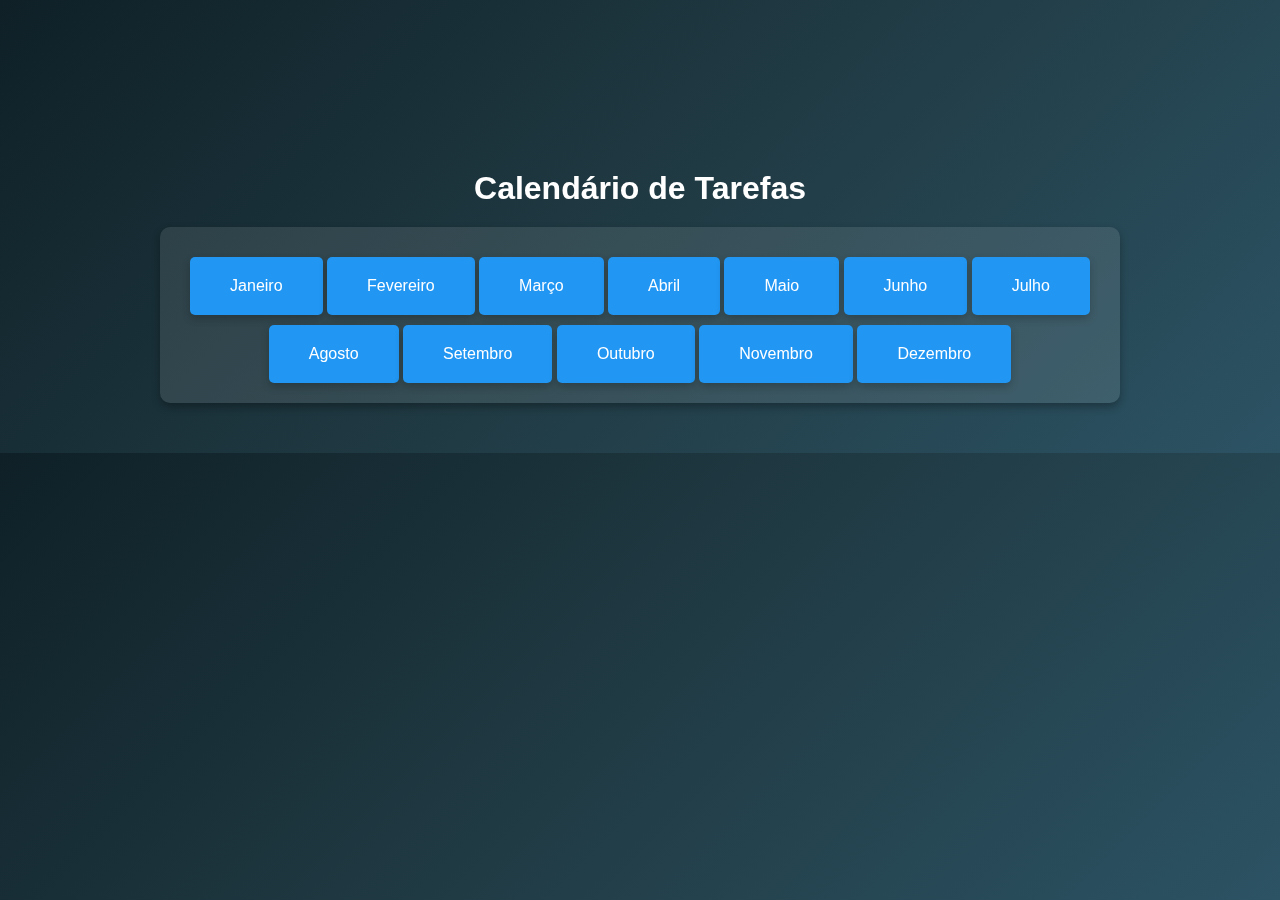
<file: index.html>
<!DOCTYPE html>
<html lang="pt-br">
<head>
    <meta charset="UTF-8">
    <meta name="viewport" content="width=device-width, initial-scale=1.0">
    <title>Calendário de Tarefas</title>
    <link rel="stylesheet" href="style.css">
</head>
<body>
    <div class="background"></div>
    <div class="container">
        <div class="calendar-container">
            <h1 class="h1">Calendário de Tarefas</h1>
            <div class="calendar-box">
                <div class="calendar">
                    <button onclick="showTaskSection('Janeiro', 31)">Janeiro</button>
                    <button onclick="showTaskSection('Fevereiro', 28)">Fevereiro</button>
                    <button onclick="showTaskSection('Março', 31)">Março</button>
                    <button onclick="showTaskSection('Abril', 30)">Abril</button>
                    <button onclick="showTaskSection('Maio', 31)">Maio</button>
                    <button onclick="showTaskSection('Junho', 30)">Junho</button>
                    <button onclick="showTaskSection('Julho', 31)">Julho</button>
                    <button onclick="showTaskSection('Agosto', 31)">Agosto</button>
                    <button onclick="showTaskSection('Setembro', 30)">Setembro</button>
                    <button onclick="showTaskSection('Outubro', 31)">Outubro</button>
                    <button onclick="showTaskSection('Novembro', 30)">Novembro</button>
                    <button onclick="showTaskSection('Dezembro', 31)">Dezembro</button>
                </div>
            </div>
        </div>

        <div id="task-section">
            <button id="back-to-calendar" onclick="goBackToCalendar()">Voltar ao Calendário</button>
            <h2 id="task-section-title">Tarefas do Mês</h2>
            <div id="days-container"></div>
            <form id="task-form" onsubmit="addTask(event)">
                <input type="text" id="task-name" placeholder="Nome da Tarefa" required>
                <input type="text" id="task-desc" placeholder="Descrição da Tarefa" required>
                <div id="selected-date" class="selected-date-placeholder">Data Selecionada: Nenhuma</div>
                <button style="margin-top: 20px;" type="submit">Adicionar Tarefa</button>
            </form>
            <button id="complete-tasks" onclick="completeAllTasks()">Concluir Todas as Tarefas</button>
            <div id="tasks-list"></div>
        </div>
    </div>

    <script src="script.js"></script>
</body>
</html>
</file>
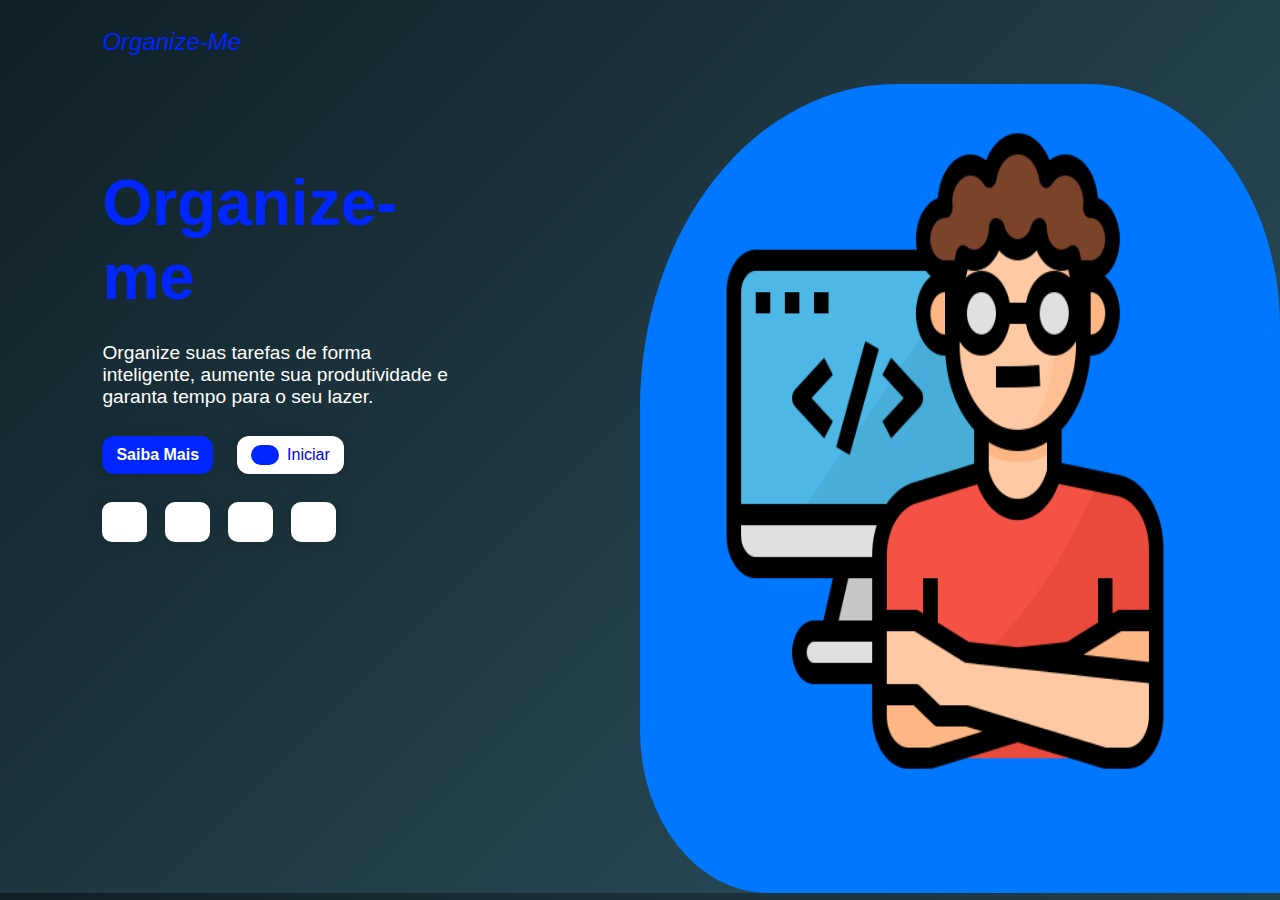
<file: home.html>
<!DOCTYPE html>
<html lang="pt-br">
<head>
    <meta charset="UTF-8">
    <meta name="viewport" content="width=device-width, initial-scale=1.0">
    <link rel="stylesheet" href="https://cdnjs.cloudflare.com/ajax/libs/font-awesome/6.6.0/css/all.min.css" integrity="sha512-Kc323vGBEqzTmouAECnVceyQqyqdsSiqLQISBL29aUW4U/M7pSPA/gEUZQqv1cwx4OnYxTxve5UMg5GT6L4JJg==" crossorigin="anonymous" referrerpolicy="no-referrer" />
    <link rel="stylesheet" href="style.css">
    <link rel="stylesheet" href="home-css/home.css">
    <link rel="stylesheet" href="home-css/header.css">
    <script src="https://cdnjs.cloudflare.com/ajax/libs/jquery/3.7.1/jquery.min.js" integrity="sha512-v2CJ7UaYy4JwqLDIrZUI/4hqeoQieOmAZNXBeQyjo21dadnwR+8ZaIJVT8EE2iyI61OV8e6M8PP2/4hpQINQ/g==" crossorigin="anonymous" referrerpolicy="no-referrer"></script>
    <title>Organize-Me</title>
   
</head>
<body>
    <header>
        <nav id="navbar">
            <i class="fa-solid fa-briefcase" id="nav_logo"> Organize-Me</i>
 
            <button id="mobile_btn">
                <i class="fa-solid fa-bars"></i>
            </button>
        </nav>
 
        <div id="mobile_menu">
            <ul id="mobile_nav_list">
                <li class="nav-item">
                    <a href="home.html">Início</a>
                </li>
            </ul>
 
            <button class="btn-default">
                Não sei
            </button>
        </div>
    </header>
 
    <main id="content">
        <section id="home">
            <div class="shape"></div>
            <div id="cta">
                <h1 class="title">
                    Organize-me
                </h1>
 
                <p class="description">
                    Organize suas tarefas de forma inteligente,
                    aumente sua produtividade e garanta tempo para o seu lazer.
                </p>
 
                <div id="cta_buttons">
                    <a href="saiba-mais.html" target="_blank" class="btn-default">
                        Saiba Mais
                    </a>
 
                    <a href="index.html" target="_blank" id="start_button">
                        <button class="btn-default">
                            <i class="fa-solid fa-play"></i>
                        </button>
                        Iniciar
                    </a>
                </div>
           
                <div class="social-media-buttons">
                    <a href="https://github.com/Plump07">
                    <i class="fa-brands fa-github"></i>
                </a>
 
                <a href="https://github.com/repenningte">
                    <i class="fa-brands fa-github"></i>
                </a>
 
                <a href="https://github.com/Rodrigin">
                    <i class="fa-brands fa-github"></i>
                </a>
 
                <a href="https://github.com/Beninca">
                    <i class="fa-brands fa-github"></i>
                </a>
                </div>
               
            </div>
            <div id="banner">
                <img src="imgs/1995515.png" alt="">
            </div>
        </section>
    </main>
 
    <script src="script.js"></script>
</body>
</html>
</file>
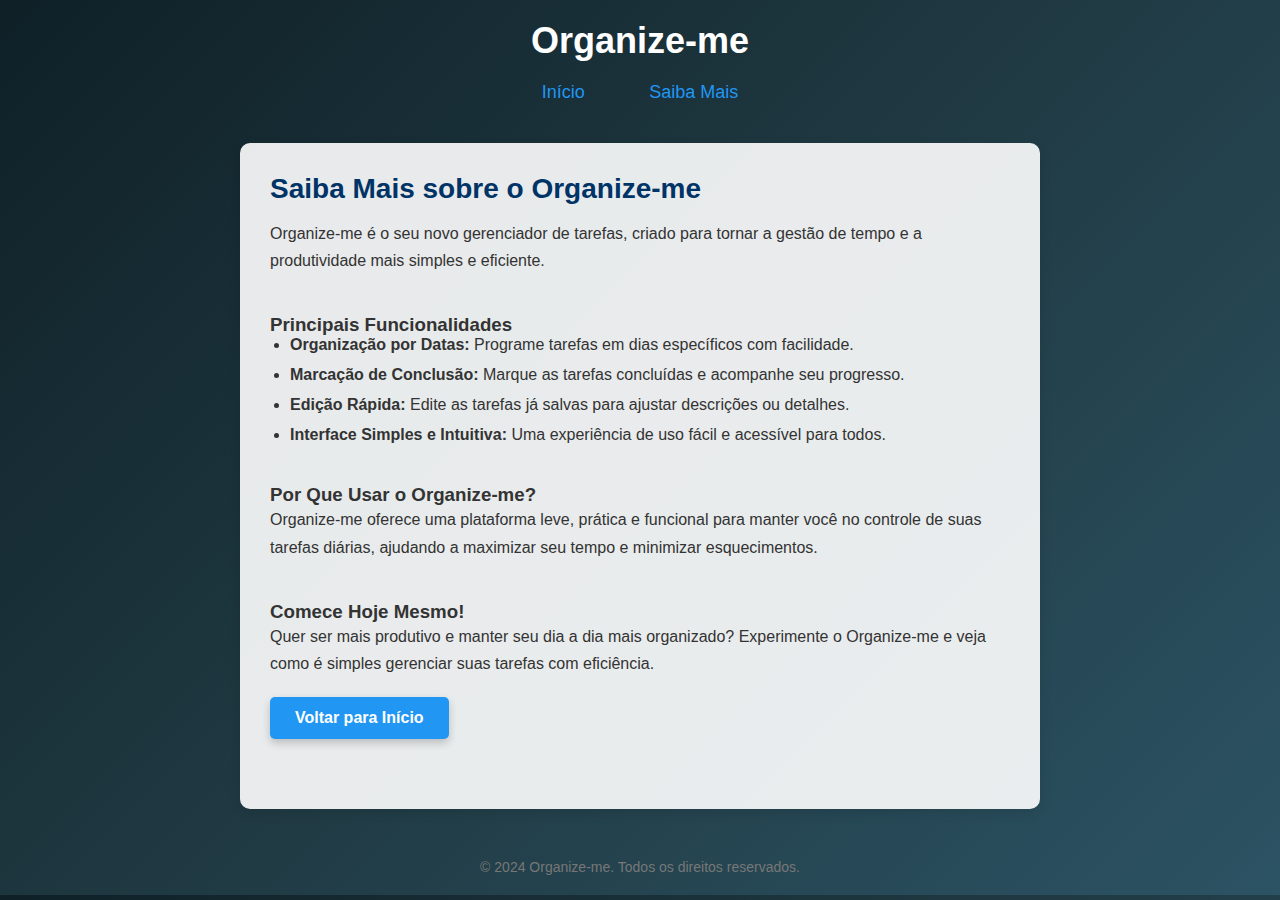
<file: saiba-mais.html>
<!DOCTYPE html>
<html lang="pt-br">
<head>
    <meta charset="UTF-8">
    <meta name="viewport" content="width=device-width, initial-scale=1.0">
    <title>Saiba Mais - Organize-me</title>
    <link rel="stylesheet" href="saiba-mais.css">
</head>
<body>
    <header>
        <h1>Organize-me</h1>
        <nav>
            <a href="home.html">Início</a>
            <a href="saiba-mais.html">Saiba Mais</a>
        </nav>
    </header>
    
    <main>
        <section class="intro">
            <h2>Saiba Mais sobre o Organize-me</h2>
            <p>Organize-me é o seu novo gerenciador de tarefas, criado para tornar a gestão de tempo e a produtividade mais simples e eficiente.</p>
        </section>

        <section class="features">
            <h3>Principais Funcionalidades</h3>
            <ul>
                <li><strong>Organização por Datas:</strong> Programe tarefas em dias específicos com facilidade.</li>
                <li><strong>Marcação de Conclusão:</strong> Marque as tarefas concluídas e acompanhe seu progresso.</li>
                <li><strong>Edição Rápida:</strong> Edite as tarefas já salvas para ajustar descrições ou detalhes.</li>
                <li><strong>Interface Simples e Intuitiva:</strong> Uma experiência de uso fácil e acessível para todos.</li>
            </ul>
        </section>

        <section class="benefits">
            <h3>Por Que Usar o Organize-me?</h3>
            <p>Organize-me oferece uma plataforma leve, prática e funcional para manter você no controle de suas tarefas diárias, ajudando a maximizar seu tempo e minimizar esquecimentos.</p>
        </section>

        <section class="cta">
            <h3>Comece Hoje Mesmo!</h3>
            <p>Quer ser mais produtivo e manter seu dia a dia mais organizado? Experimente o Organize-me e veja como é simples gerenciar suas tarefas com eficiência.</p>
            <a href="home.html" class="btn-default">Voltar para Início</a>
        </section>
    </main>

    <footer>
        <p>&copy; 2024 Organize-me. Todos os direitos reservados.</p>
    </footer>
</body>
</html>
</file>
<file: style.css>
* {
    font-family: Arial, Helvetica, sans-serif;
    margin: 0;
    padding: 0;
    box-sizing: border-box;
}

body {
    background-color: #fff9ea;
}

section {
    padding: 28px 8%;

}

.btn-default {
    border: none;
    display: flex;
    align-items: center;
    justify-content: center;
    background-color: #0026ff;
    border-radius: 12px;
    padding: 10px 14px;
    font-weight: 600;
    box-shadow: 0px 0px 10px 2px rgba(0, 0, 0, 0.1);
    cursor: pointer;
    transition: background-color .3s ease;
    color: white;
}

.btn-default:hover {
    background-color: #0077ff;
}

.social-media-buttons {
    display: flex;
    gap: 18px;
}

.social-media-buttons a {
    display: flex;
    align-items: center;
    justify-content: center;
    width: 45px;
    height: 40px;
    background-color: #fff;
    font-size: 1.25rem;
    border-radius: 10px;
    text-decoration: none;
    color: #1d1d1d;
    box-shadow: 0px 0px 12px 4px rgba(0, 0, 0, 0.1);
    transition: box-shadow .3s ease;
}

.social-media-buttons a:hover {
    box-shadow: 0px 0px 12px 8px rgba(0, 0, 0, 0.1);

}

body {
    font-family: Arial, sans-serif;
    margin: 0;
    padding: 0;
    background: linear-gradient(135deg, #0f2027, #203a43, #2c5364);
    color: #fff;
}

.background {
    position: fixed;
    top: 0;
    left: 0;
    width: 100%;
    height: 100%;
    z-index: -1;
}

/* Container principal */
.container {
    max-width: 1000px;
    margin: 0 auto;
    padding: 20px;
    text-align: center;
}

/* Estilo do calendário */
.calendar-container {
    margin-bottom: 30px;
    margin-top: 150px;
}

.h1{
    margin-bottom: 20px;
}

.calendar-box {
    display: flex;
    justify-content: center;
    flex-wrap: wrap;
    gap: 10px;
    padding: 20px;
    border-radius: 10px;
    box-shadow: 0 4px 8px rgba(0, 0, 0, 0.3);
    background-color: rgba(255, 255, 255, 0.1);
}

.calendar button {
    background-color: #2196F3;
    color: #fff;
    padding: 20px 40px;
    margin-top: 10px;
    font-size: 16px;
    border: none;
    border-radius: 5px;
    cursor: pointer;
    transition: all 0.3s;
    box-shadow: 0 4px 8px rgba(0, 0, 0, 0.2);
}

.calendar button:hover {
    background-color: #1976D2;
    transform: scale(1.1);
    box-shadow: 0 6px 12px rgba(0, 0, 0, 0.3);
}

/* Estilo para a seção de tarefas */
#task-section {
    display: none;
    padding: 20px;
    background-color: rgba(255, 255, 255, 0.1);
    border-radius: 8px;
    box-shadow: 0 4px 8px rgba(0, 0, 0, 0.3);
}

#task-section-title {
    font-size: 24px;
    margin-bottom: 20px;
}

#days-container {
    display: flex;
    flex-wrap: wrap;
    gap: 10px;
    justify-content: center;
    margin-bottom: 20px;
}

.day {
    background-color: #2196F3;
    color: #fff;
    width: 40px;
    height: 40px;
    display: flex;
    align-items: center;
    justify-content: center;
    border-radius: 5px;
    cursor: pointer;
    transition: transform 0.2s;
}

.day:hover {
    background-color: #1976D2;
    transform: scale(1.1);
}

.day.selected {
    background-color: #FFD700;
    color: #000;
}

.selected-date-placeholder {
    background-color: #2196F3;
    color: #fff;
    padding: 5px;
    margin-top: 15px;
    border-radius: 5px;
    font-size: 16px;
    text-align: center;
}

#task-form input {
    padding: 10px;
    margin: 5px;
    width: 100%;
    max-width: 300px;
    border-radius: 5px;
    border: 1px solid #ccc;
}

button {
    background-color: #2196F3;
    color: white;
    border: none;
    padding: 10px 20px;
    font-size: 16px;
    border-radius: 5px;
    cursor: pointer;
    transition: background-color 0.3s;
    box-shadow: 0 4px 8px rgba(0, 0, 0, 0.2);
}

button:hover {
    background-color: #1976D2;
}

/* Botões adicionais */
#back-to-calendar {
    margin-top: 20px;
}

#complete-tasks {
    margin-top: 20px;
}

/* Layout das tarefas */
#tasks-list {
    display: grid;
    grid-template-columns: repeat(auto-fill, minmax(200px, 1fr));
    gap: 15px;
    margin-top: 30px;
}

/* Tarefas */
.task {
    background-color: #ffffff;
    border: 1px solid #ddd;
    border-radius: 5px;
    padding: 15px;
    cursor: pointer;
    box-shadow: 0 2px 4px rgba(0, 0, 0, 0.2);
    transition: background-color 0.3s, transform 0.2s, color 0.3s;
    color: #333;
}

.task:hover {
    transform: scale(1.05);
}

.task.done {
    background-color: #e0ffe0;
    text-decoration: line-through;
    color: #666;
}

.task-header {
    font-weight: bold;
    margin-bottom: 5px;
}

.task-desc {
    color: #666;
}

.task-footer {
    margin-top: 10px;
    font-size: 14px;
    color: #555;
}

.task {
    background-color: #ffffff;
    border: 1px solid #ddd;
    border-radius: 5px;
    padding: 15px;
    cursor: pointer;
    box-shadow: 0 2px 4px rgba(0, 0, 0, 0.2);
    transition: background-color 0.3s, transform 0.2s, color 0.3s;
    color: #333;
    margin-bottom: 15px; /* Adiciona espaçamento entre tarefas */
}


.task-footer {
    margin-top: 10px;
    font-size: 14px;
    color: #555;
}

.edit-task-btn, .delete-task-btn {
    margin-right: 10px; /* Espaçamento entre os botões */
    margin-top: 10px;   /* Espaçamento entre botões e o conteúdo acima */
}
</file>
<file: home-css/home.css>
#home {
    display: flex;
    min-height: calc(100vh - 91px);
    position: relative;
}

#cta {
    width: 35%;
    display: flex;
    flex-direction: column;
    gap: 28px;
    margin-top: 5%;
}

#cta .title {
    font-size: 4em;
    color: #0026ff;
}

#cta .description {
    font-size: 1.2rem;
}

#cta_buttons {
    display: flex;
    gap: 24px;

}

#cta_buttons a {
    text-decoration: none;

}

#start_button {
    display: flex;
    gap: 8px;
    align-items: center;
    background-color: #ffffff;
    padding: 8px 14px;
    font-weight: 500;
    box-shadow: 0px 0px 12px 4px rgba(0, 0, 0,0.1 );
    border-radius: 12px;
}

#start_button button {
    box-shadow: none;

}

#banner {
    display: flex;
    align-items: start;
    justify-content: end;
    width: 70%;
    z-index: 2;

}

#banner img {
    height: 90%;
    width: 65%;
}

.shape {
    background-color: #0077ff;
    width: 50%;
    height: 100%;
    position: absolute;
    border-radius: 40% 30% 0% 20%;
    top: 0;
    right: 0;
    z-index: 1;
}

@media screen and (max-width: 1170px) {
    #home {
        min-height: 100%;
        padding-top: 0px;
    }

    #banner,
    #banner img,
    #home .shape {
        display: none;
    }

    #cta {
        width: 100%;
        text-align: center;
        align-items: center;
    }
}

@media screen and (max-width: 450px) {
    #start_button button {
        display: none;
    }
}
</file>
<file: home-css/header.css>
header {
    width: 100%;
    padding: 28px 8%;
}

#navbar {
    width: 100%;
    display: flex;
    align-items: center;
    justify-content: space-between;
}

#nav_logo {
    font-size: 24px;
    color: #0026ff;
}

#nav_list {
    display: flex;
    list-style: none;
    gap: 48px;
}

.nav-item a {
    text-decoration: none;
    color: #1d1d1dad;
    font-weight: 600;
}

.nav-item.active a {
    color: #1d1d1d;
    border-bottom: 3px solid #0026ff;
}

#mobile_btn {
    display: none;
}

#mobile_menu {
    display: none;
}

@media screen and (max-width: 1170px) {
    #nav_list,
    #navbar .btn-default {
        display: none;
    }
    #mobile_btn {
        display: block;
        border: none;
        background-color: transparent;
        font-size: 1.5rem;
        cursor: pointer;

    }

    #mobile_menu.active {
        display: flex;
        flex-direction: column;
        align-items: center;
    }

    #mobile_nav_list {
        display: flex;
        flex-direction: column;
        gap: 12px;
        margin: 12px 0px;
    }

    #mobile_nav_list .nav-item {
        list-style: none;
        text-align: center;
    }
}
</file>
<file: saiba-mais.css>
/* Estilo Geral */
* {
    font-family: Arial, Helvetica, sans-serif;
    margin: 0;
    padding: 0;
    box-sizing: border-box;
}

body {
    background: linear-gradient(135deg, #0f2027, #203a43, #2c5364); /* Fundo escuro */
    color: #333; /* Texto preto */
    padding: 20px;
}

header {
    text-align: center;
    margin-bottom: 40px;
}

header h1 {
    font-size: 36px;
    color: #fff; /* Título branco para contraste */
    margin-bottom: 10px;
}

header p {
    font-size: 18px;
    color: #ccc; /* Texto em cinza claro */
    line-height: 1.6;
}

/* Estilo do Navegador */
nav {
    text-align: center;
    margin-top: 20px;
}

nav a {
    text-decoration: none;
    color: #2196F3;
    font-size: 18px;
    margin: 0 20px;
    padding: 10px;
    border-radius: 5px;
    transition: background-color 0.3s;
}

nav a:hover {
    background-color: #1976D2;
    color: #fff;
}

/* Estilo principal da página */
main {
    max-width: 800px;
    margin: 0 auto;
    background-color: rgba(255, 255, 255, 0.9); /* Fundo branco para a área principal */
    padding: 30px;
    border-radius: 10px;
    box-shadow: 0 4px 12px rgba(0, 0, 0, 0.1);
}

/* Seções */
section {
    margin-bottom: 40px;
}

section h2 {
    font-size: 28px;
    color: #003366;
    margin-bottom: 15px;
}

section p {
    font-size: 16px;
    line-height: 1.7;
    color: #333; /* Texto preto */
}

section ul {
    list-style-type: disc;
    margin-left: 20px;
}

section ul li {
    margin-bottom: 12px;
}

/* Estilo para o botão */
.btn-default {
    display: inline-block;
    text-decoration: none;
    background-color: #2196F3;
    color: #fff;
    padding: 12px 25px;
    border-radius: 5px;
    box-shadow: 0 4px 8px rgba(0, 0, 0, 0.2);
    font-weight: bold;
    margin-top: 20px;
    text-align: center;
    transition: background-color 0.3s, transform 0.3s;
}

.btn-default:hover {
    background-color: #1976D2;
    transform: scale(1.05);
}

/* Rodapé */
footer {
    text-align: center;
    margin-top: 50px;
    color: #777;
    font-size: 14px;
}
</file>
